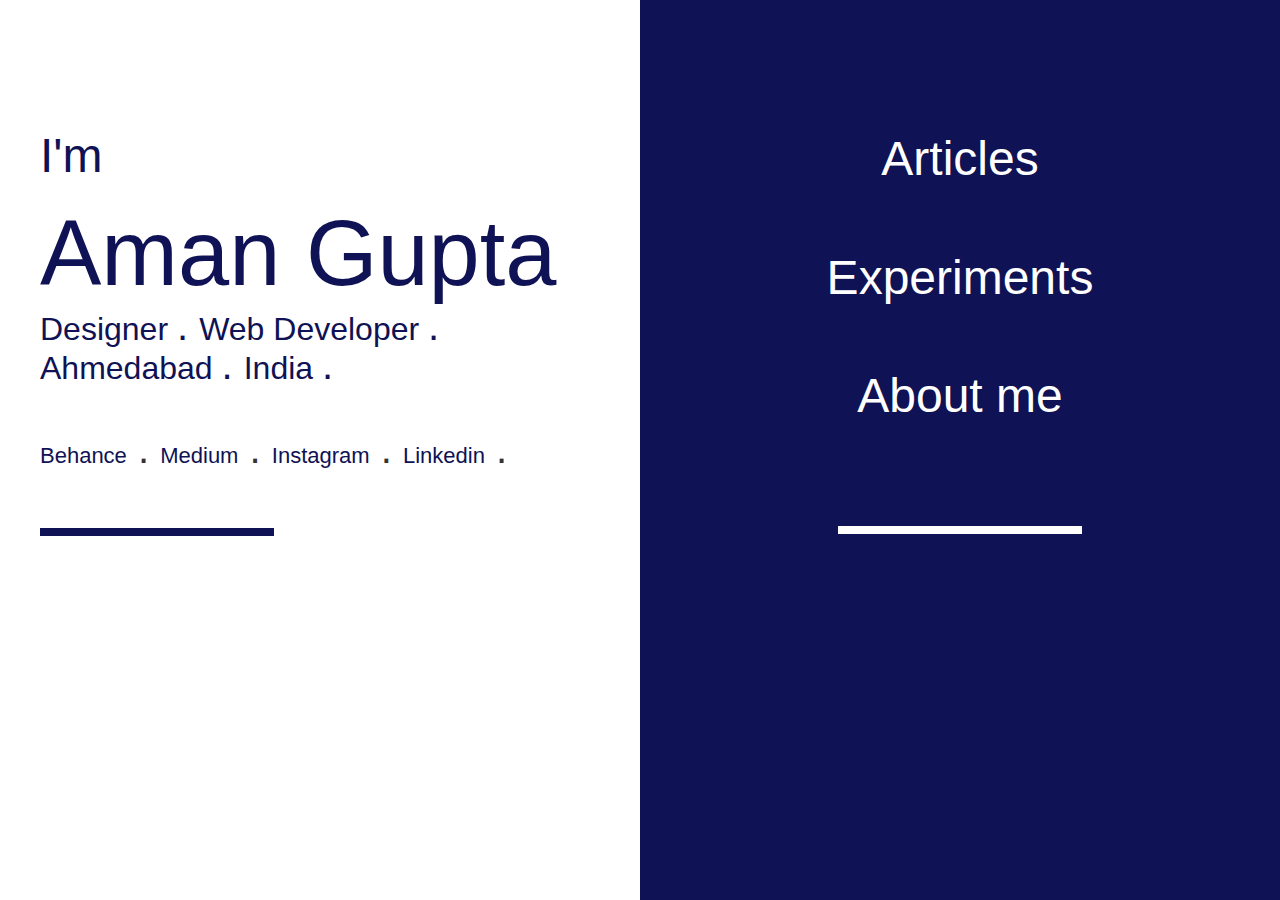
<file: index.html>
<!DOCTYPE html>
<html lang="en">
<head>
	<title>Aman Gupta</title>
	<meta charset="utf-8"> 
	<meta name="viewport" content="width=device-width, initial-scale=1">
	<link rel="stylesheet" href="index.css">
	<link rel="stylesheet" href="https://maxcdn.bootstrapcdn.com/bootstrap/3.3.7/css/bootstrap.min.css">
  	<script src="https://ajax.googleapis.com/ajax/libs/jquery/3.3.1/jquery.min.js"></script>
  	<script src="https://maxcdn.bootstrapcdn.com/bootstrap/3.3.7/js/bootstrap.min.js"></script>
</head>
<body>	

	<div class="container">
		<div class="row">
			<div class=" hidden-lg hidden-md">
				<ul class="uplinks">
					<li class="up-li"><a href="https://medium.com/@iamanguptaa" target="_blank">Articles</a></li>
					<li class="up-li"><a href="https://www.behance.net/iamanguptaa" target="_blank">Experiments</a></li>
					<li class="up-li"><a href="about.html" target="_blank">About me</a></li>
				</ul>
			</div>
		</div>
		
	</div>

	<div class="container-fluid">
		<div class="row">
			<div class="col-lg-6 col-md-8 col-sm-12" id="left">
						<h2>I'm</h2>
						<h1>Aman Gupta</h1>
						<h4>Designer <span> . </span> Web Developer <span> . </span></h4>
						<h4>Ahmedabad <span> . </span> India <span> . </span> </h4>
						<div class="links">
							<a href="https://www.behance.net/iamanguptaa" class="li-li" target="_blank" style="text-decoration: none;">Behance</a><span> . </span>
							<a href="https://medium.com/@iamanguptaa" class="li-li" target="_blank" style="text-decoration: none;">Medium</a><span> . </span>
							<a href="https://www.instagram.com/iamanguptaa/" class="li-li" target="_blank" style="text-decoration: none;">Instagram</a><span> . </span>
							<a href="https://www.linkedin.com/in/iamanguptaa/" class="li-li" target="_blank" style="text-decoration: none;">Linkedin</a><span> .</span>
						</div>
						<div id="l-l">
						</div>
			</div>
			<div class="col-lg-6 col-md-4 hidden-sm hidden-xs" id="right">
						<ul>
							<li><a href="https://medium.com/@iamanguptaa" class="ra-ra" target="_blank" style="text-decoration: none;">Articles</a></li>
							<li><a href="https://www.behance.net/iamanguptaa" class="ra-ra" target="_blank" style="text-decoration: none;">Experiments</a></li>
							<li><a href="about.html" class="ra-ra" style="text-decoration: none;">About me</a></li>
						</ul>		
						<div id="r-l"></div>
			</div>
		</div>
	</div>

</body>
</html>
</file>
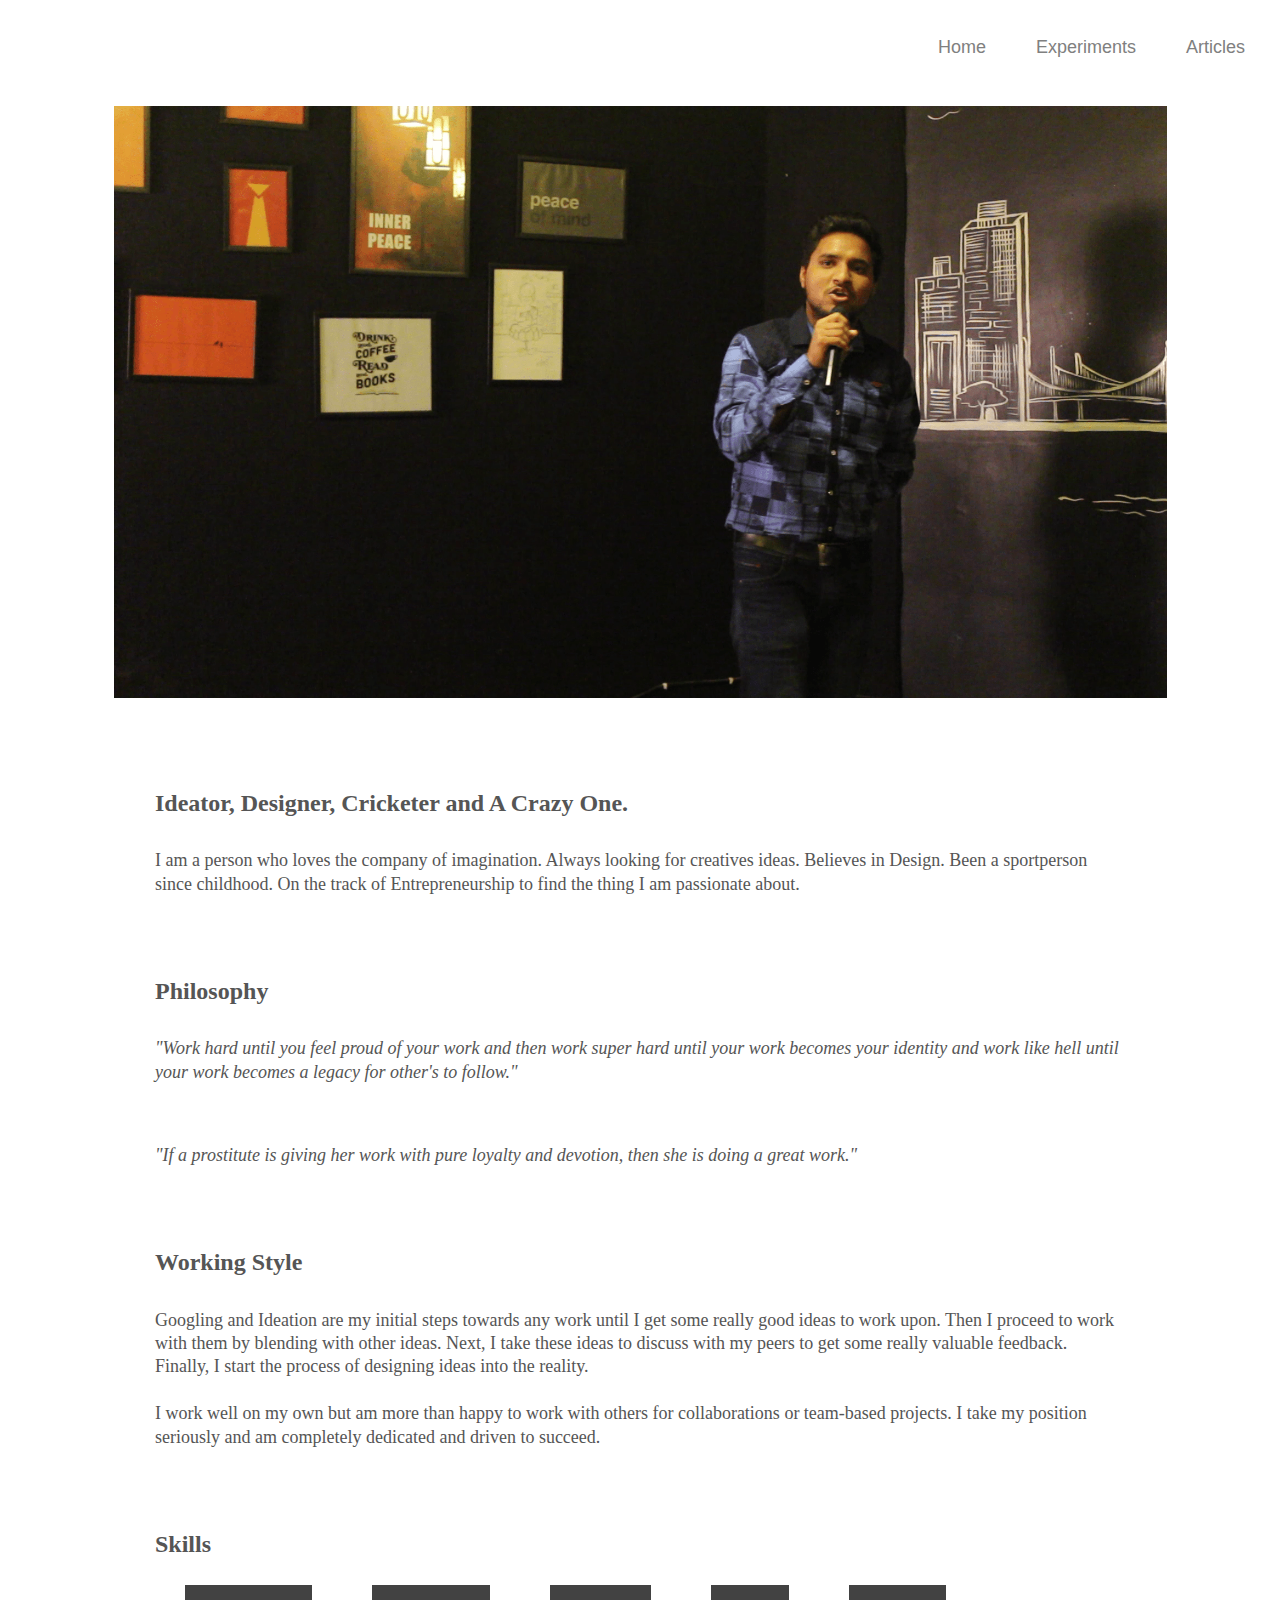
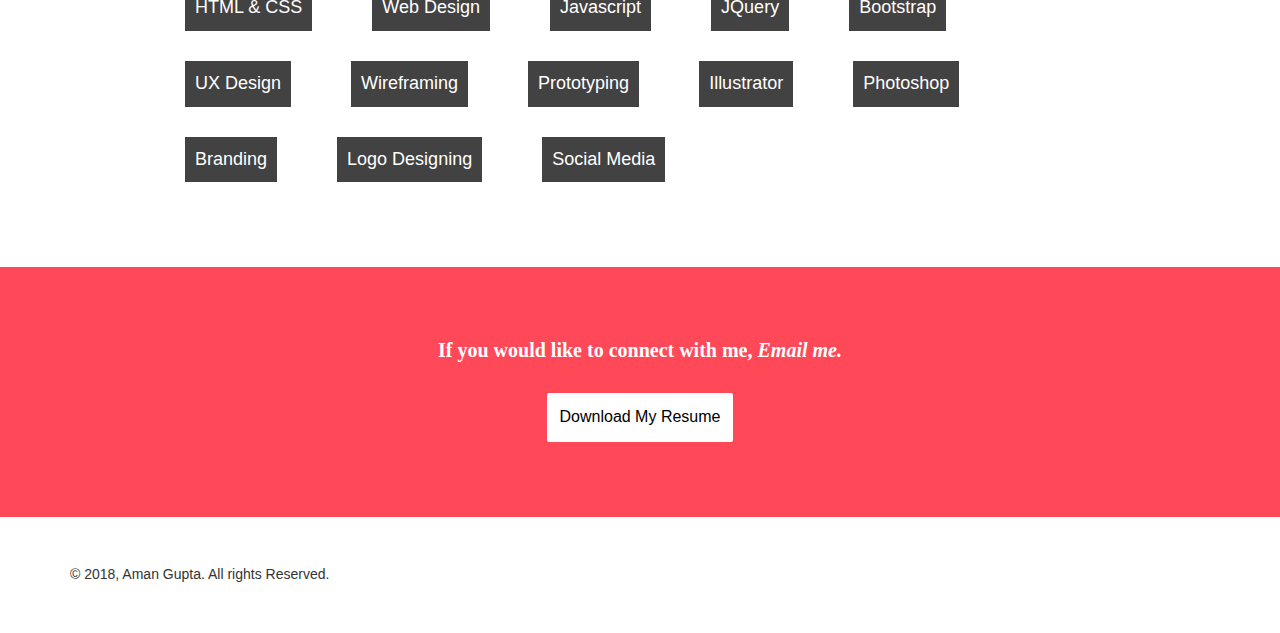
<file: about.html>
<!DOCTYPE html>
<html lang="en">
<head>
	<title>About me</title>
	<meta charset="utf-8"> 
	<meta name="viewport" content="width=device-width, initial-scale=1">
	<link rel="stylesheet" type="text/css" href="index.css">
	<link rel="stylesheet" href="https://maxcdn.bootstrapcdn.com/bootstrap/3.3.7/css/bootstrap.min.css">
  	<script src="https://ajax.googleapis.com/ajax/libs/jquery/3.3.1/jquery.min.js"></script>
  	<script src="https://maxcdn.bootstrapcdn.com/bootstrap/3.3.7/js/bootstrap.min.js"></script>
  	<link rel="stylesheet" type="text/css" href="aboutme.css">
</head>
<body>

	<header>
		<nav>
			<ul>
				<li><a href="https://medium.com/@iamanguptaa" target="_blank">Articles</a></li>
				<li><a href="https://www.behance.net/iamanguptaa" target="_blank">Experiments</a></li>
				<li><a href="index.html">Home</a></li>
			</ul>
		</nav>
	</header>
	<div class="container">
			<div class="row">
				<img src="final.png" width="90%" height="50%;">	
			</div>
	</div>
	<br>
	<div class="container">
		<div class="row">
				<div class="col-sm-12 col-xs-12 top">
					<h3>Ideator, Designer, Cricketer and A Crazy One.</h3>
					<h4>I am a person who loves the company of imagination. Always looking for creatives ideas. Believes in Design. Been a sportperson since childhood. On the track of Entrepreneurship to find the thing I am passionate about.</h4>	
				</div>
				<div class="col-sm-12 col-xs-12 top">
					<h3>Philosophy</h3>
					<h4><i>"Work hard until you feel proud of your work and then work super hard until your work becomes your identity and work like hell until your work becomes a legacy for other's to follow."</i></h4><br>
					<h4><i>"If a prostitute is giving her work with pure loyalty and devotion, then she is doing a great work."</i></h4>	
				</div>
				<div class="col-sm-12 col-xs-12 top">
					<h3>Working Style</h3>
					<h4>Googling and Ideation are my initial steps towards any work until I get some really good ideas to work upon. Then I proceed to work with them by blending with other ideas. Next, I take these ideas to discuss with my peers to get some really valuable feedback. Finally, I start the process of designing ideas into the reality.<br><br> I work well on my own but am more than happy to work with others for collaborations or team-based projects. I take my position seriously and am completely dedicated and driven to succeed.</h4>
				</div>
				<div class="col-sm-12 col-xs-12 top">
					<h3>Skills</h3>
					<div>
							<div class="sk">HTML & CSS</div><div class="sk">Web Design</div><div class="sk">Javascript</div><div class="sk">JQuery</div><div class="sk">Bootstrap</div><div class="sk">UX Design</div><div class="sk">Wireframing</div><div class="sk">Prototyping</div><div class="sk">Illustrator</div><div class="sk">Photoshop</div><div class="sk">Branding</div><div class="sk">Logo Designing</div><div class="sk">Social Media</div>
						
					</div>
				</div>

		</div>
	</div>
	<div class="container-fluid">
			<div class="row">
					<div class="col-lg-12">
						<h3>If you would like to connect with me, <i><a href='mailto:gaman040696@gmail.com' class="mail">Email me.</a></i></h3><br>
						<button><a href="AmanGuptaResume.pdf" target="_blank" id="resume">Download My Resume</a></button> 
					</div>
						
			</div>
	</div>
	<br>
	<div class="container">
			<div class="row">
					<div class="col-lg-12 col-xs-12">
							<h5>&#169; 2018, Aman Gupta. All rights Reserved.</h5>
					</div>
			</div>
	</div>
	<br><br>
</body>
</html>
</file>
<file: index.css>
html,body{
	margin: 0;
	padding: 0;
	height: 100%;
}
.container-fluid{
	height: 100%;
}
.row{
	height: 100%;
}
#left{
 	background-color: white;
 	padding-top: 110px;
 	padding-left: 40px;
 	height: 100%;
}
.col-lg-6 h1{
	font-size: 92px;
	color: #0f1254;
}
.col-lg-6 h2{
	font-size: 48px;
	color: #0f1254;
}
.col-lg-6 h4{
	font-size: 32px;
	line-height: 0.8em;
	color: #0f1254;
}
.links{
	margin-top: 40px;
}
a.li-li{
	color: #0f1254;
	text-decoration: none;
	font-size: 22px;
}
a.li-li:visited{
	text-decoration: none;
	color: #0f1254;
}
a.li-li:hover{
	text-decoration: underline;
	color: black;
}
a.li-li:active{
	text-decoration: none;
}
span{
	font-size: 40px;
	padding: 0;
}
#l-l{
	margin-top: 50px;
	width: 40%;
	height:8px;
	background-color: #0f1254;
}

#right{
	background-color: #0f1254;
	height: 100%;
}
ul{
	list-style: none;
	display: block;
	text-align: center;
	padding: 100px;
	padding-bottom: 60px;
}
li{
	padding: 25px;
}
a.ra-ra{
	color: white;
	font-size: 48px;
	font-weight: lighter;
}
a.ra-ra:visited{
	color: white;
}
a.ra-ra:hover{
	color: white;
}
a.ra-ra:active{
	color: white;
}
#r-l{
	width: 40%;
	height: 8px;
	background-color: white;
	margin: auto;
}

ul.uplinks {
	padding-left: 5px;
}
.up-li {
	display: inline;
	padding: 10px;
	float: left;
}
.up-li a{
	color: #0f1254;
}

/*------ for ipad pro-------*/

@media only screen and (max-width: 1200px){  
	ul{
		padding:0px;
		padding-top: 160px;
	}
	li{
		padding-top: 25px;
	}
}
@media only screen and (max-width: 768px){
	#left{
		padding-top: 80px;
	}
	ul.uplinks{
		padding-top: 0;
	}
	.up-li{
		display: inline;
		padding: 20px;
		font-size: 18px;
		float: left;
	}
}

/*for all mobile phones*/
@media only screen and (max-width: 568px){
 	#left{
 		padding-top: 80px;
 	}
 	.col-lg-6 h1{
 		font-size:52px;
 	}
 	.col-lg-6 h2{
 		font-size: 36px;
 	}
 	.col-lg-6 h4{
 		font-size:20px;
 	}
 	a.li-li{
 		font-size: 14px;
 	}
 	span{
 		font-size: 20px;
 	}
 	ul{
		padding:0;
	}
	.up-li{
		display: inline;
		padding: 20px;
		font-size: 14px;
		float: left;
	}
	.up-li a:visited{
		text-decoration: none;
		color: #0f1254;
	}
	.up-li a:hover{
		text-decoration: none;
	}
}
</file>
<file: aboutme.css>
html,body{
	padding: 0;
	margin: 0;
}
.container{
	margin-top: 20px;
}
ul{
	list-style-type: none;
	margin: 10px;
	padding: 0;
	overflow: hidden;
}
li{
	float: right;
}
li a{
	display: block;
	text-decoration: none;
	font-size: 18px;
	color: grey;
}
li a:visited{
	text-decoration: none;
}
li a:hover{
	text-decoration: none;
}

img{
	display: block;
    margin-left: auto;
    margin-right: auto;
}
strong{
	color: black;
	font-size: 22px;	
}
h3{
	line-height: 1.3em;
	color: #555;
	font-weight: 600;
	font-size: 24px;
	font-family: Verdana, Geneva, "sans-serif";
}
h4{
	margin-top: 30px;
	color: #555;
	line-height: 1.3em;
	font-family: Verdana, Geneva, "sans-serif";
}
.top{
	margin-top: 30px;
	margin-bottom: 20px;
	padding: 0 100px;
}
.container-fluid{
	margin-top: 50px;
	padding-top: 50px;
	background-color: rgb(255, 72, 88);
	height: 250px;
	text-align: center;
}
h2{ 
	color: white;
	font-weight: bolder;
}
.container-fluid h3{
	color: white;
	font-size: 20px;
}

a.mail{
	color: white;
	text-decoration: none;
}
a.mail:hover{
	text-decoration: underline;
}
.sk{
	float: left;
	margin: 15px 30px;
	padding: 10px;
	background-color: #000000bd;
	color: white;
	font-size: 18px;
}
button{
	background-color: white;
	border: none;
	padding: 13px;
	border-radius: 2px;
}
#resume{
	color: black;
	text-decoration: none;
	font-size: 16px;
}
@media only screen and (max-width: 769px){
	html,body{
		margin: 0;
		padding: 0;
	}
	strong{
		font-size: 20px;
	}
	h3{
		font-size: 18px;
	}
	li{
		padding: 10px;
		font-size: 12px;
	}
	li a{
		font-size: 16px;
	}
	h2{
		font-size: 24px;
	}
	h3{
		font-size: 18px;
	}
	h4{
		font-size: 14px;
	}
	.top{
		padding: 0 20px;
	}
	.sk{
		float: left;
		margin: 10px 12px;
		padding: 8px;
		background-color: #000000bd;
		color: white;
		font-size: 12px;
	}
}
</file>
